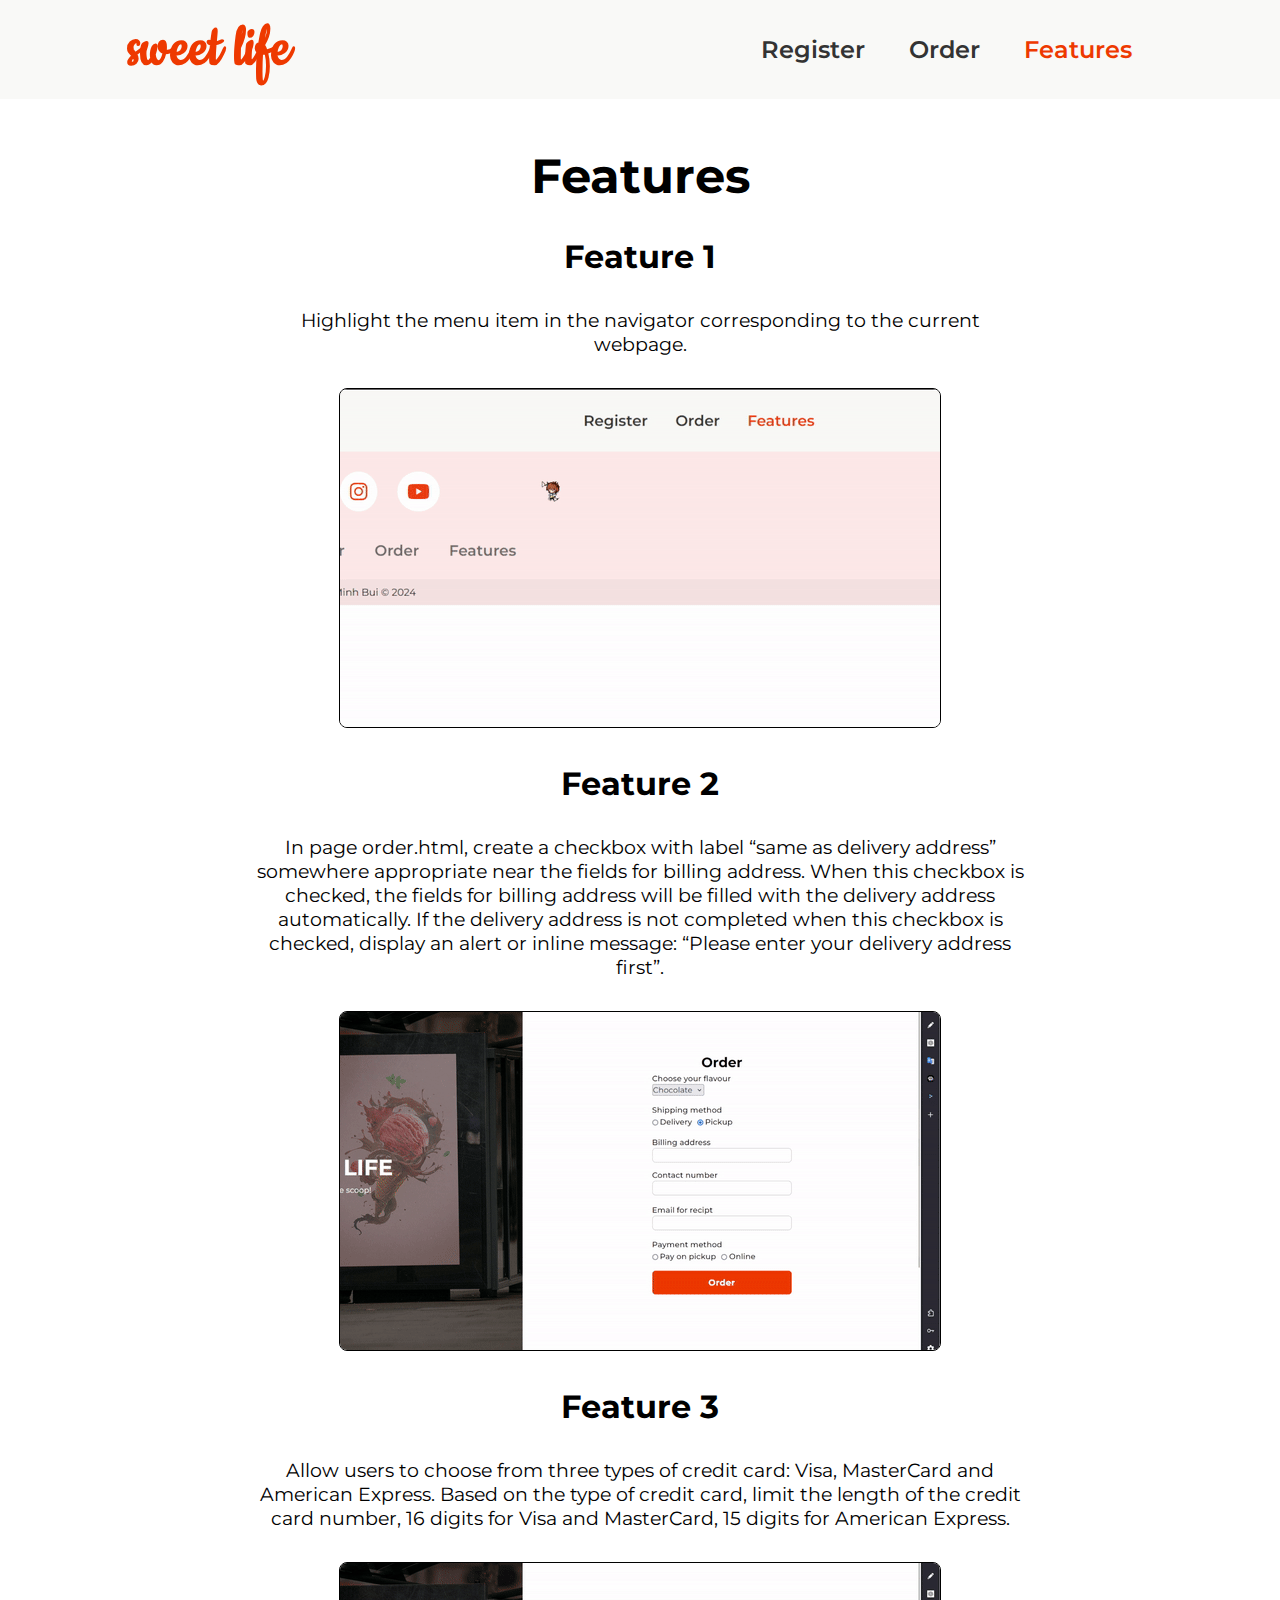
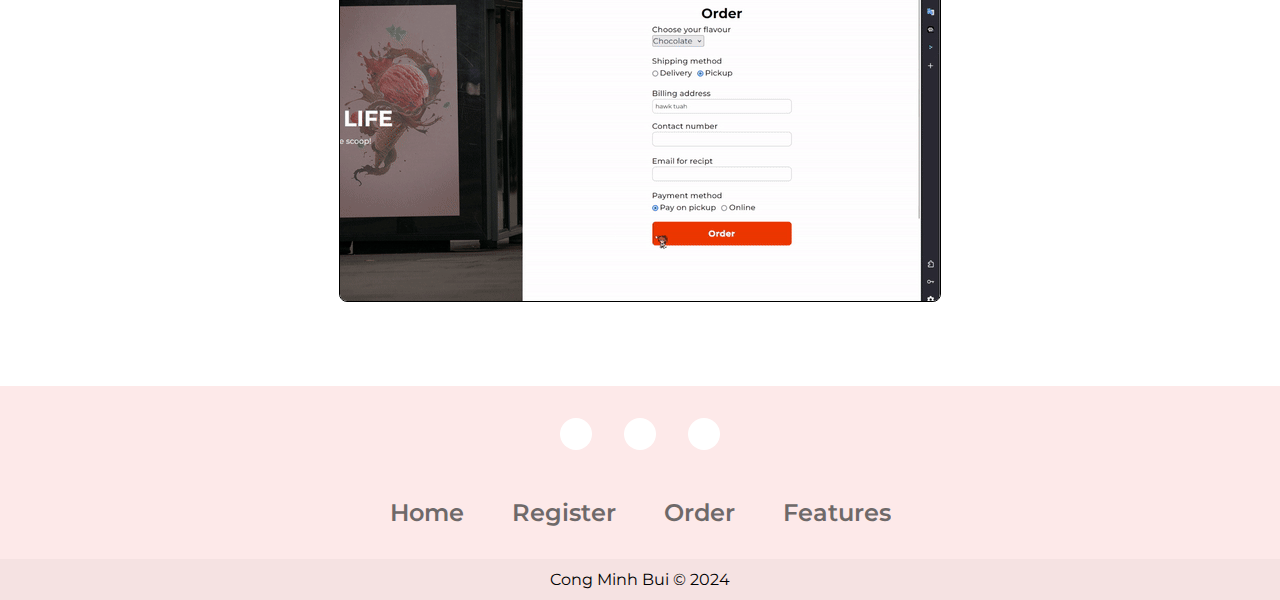
<file: features.html>
<!DOCTYPE html>
<html lang="en">
  <head>
    <meta charset="UTF-8" />
    <meta name="viewport" content="width=device-width, initial-scale=1.0" />
    <title>Features</title>
    <!-- Icons for footer -->
    <link
      rel="stylesheet"
      href="https://cdnjs.cloudflare.com/ajax/libs/font-awesome/6.6.0/css/all.min.css"
      integrity="sha512-Kc323vGBEqzTmouAECnVceyQqyqdsSiqLQISBL29aUW4U/M7pSPA/gEUZQqv1cwx4OnYxTxve5UMg5GT6L4JJg=="
      crossorigin="anonymous"
      referrerpolicy="no-referrer"
    />
    <link rel="stylesheet" href="css/general.css" />
    <!-- Reusable styling -->
    <link rel="stylesheet" href="css/frame.css" />
    <link rel="shortcut icon" href="images/icon.ico" type="image/x-icon" />
    <script src="https://ajax.googleapis.com/ajax/libs/jquery/3.7.1/jquery.min.js"></script>
    <script src="js/script.js"></script>
  </head>
  <body>
    <header>
      <!-- Logo -->
      <a href="index.html" class="logo">sweet life</a>
      <!-- Navbar -->
      <div class="hamburger">
        <div class="line"></div>
        <div class="line"></div>
        <div class="line"></div>
      </div>
      <nav class="nav-bar">
        <ul class="navlinks">
          <li><a href="register.html">Register</a></li>
          <li><a href="order.html">Order</a></li>
          <li><a href="features.html">Features</a></li>
        </ul>
      </nav>
    </header>
    <main>
      <div class="feature-container">
        <h1>Features</h1>
        <h2>Feature 1</h2>
        <p>
          Highlight the menu item in the navigator corresponding to the current
          webpage.
        </p>
        <img src="images/gif/feature1.gif" alt="feature 1" class="gif" />
        <h2>Feature 2</h2>
        <p>
          In page order.html, create a checkbox with label “same as delivery
          address” somewhere appropriate near the fields for billing address.
          When this checkbox is checked, the fields for billing address will be
          filled with the delivery address automatically. If the delivery
          address is not completed when this checkbox is checked, display an
          alert or inline message: “Please enter your delivery address first”.
        </p>
        <img src="images/gif/feature2.gif" alt="feature 2" class="gif" />
        <h2>Feature 3</h2>
        <p>
          Allow users to choose from three types of credit card: Visa,
          MasterCard and American Express. Based on the type of credit card,
          limit the length of the credit card number, 16 digits for Visa and
          MasterCard, 15 digits for American Express.
        </p>
        <img src="images/gif/feature3.gif" alt="feature 3" class="gif" />
      </div>
    </main>
    <footer>
      <div class="footer-container">
        <div class="box">
          <div class="social">
            <a
              href="https://facebook.com/minhbui.chup.film"
              target="_blank"
              aria-label="Visit Facebook page"
            >
              <i class="fa-brands fa-facebook"></i>
            </a>
            <a
              href="https://instagram.com/_buifrin"
              target="_blank"
              aria-label="Visit Instagram profile"
            >
              <i class="fa-brands fa-instagram"></i>
            </a>
            <a
              href="https://www.youtube.com/@JPEGMAFIA/videos"
              target="_blank"
              aria-label="Visit YouTube channel"
            >
              <i class="fa-brands fa-youtube"></i>
            </a>
          </div>
          <div class="footer-nav">
            <ul>
              <li>
                <a href="index.html">Home</a>
              </li>
              <li>
                <a href="register.html">Register</a>
              </li>
              <li>
                <a href="order.html">Order</a>
              </li>
              <li>
                <a href="features.html">Features</a>
              </li>
            </ul>
          </div>
          <div class="footer-bot">
            <p>Cong Minh Bui &copy; 2024</p>
          </div>
        </div>
      </div>
    </footer>
  </body>
</html>
</file>
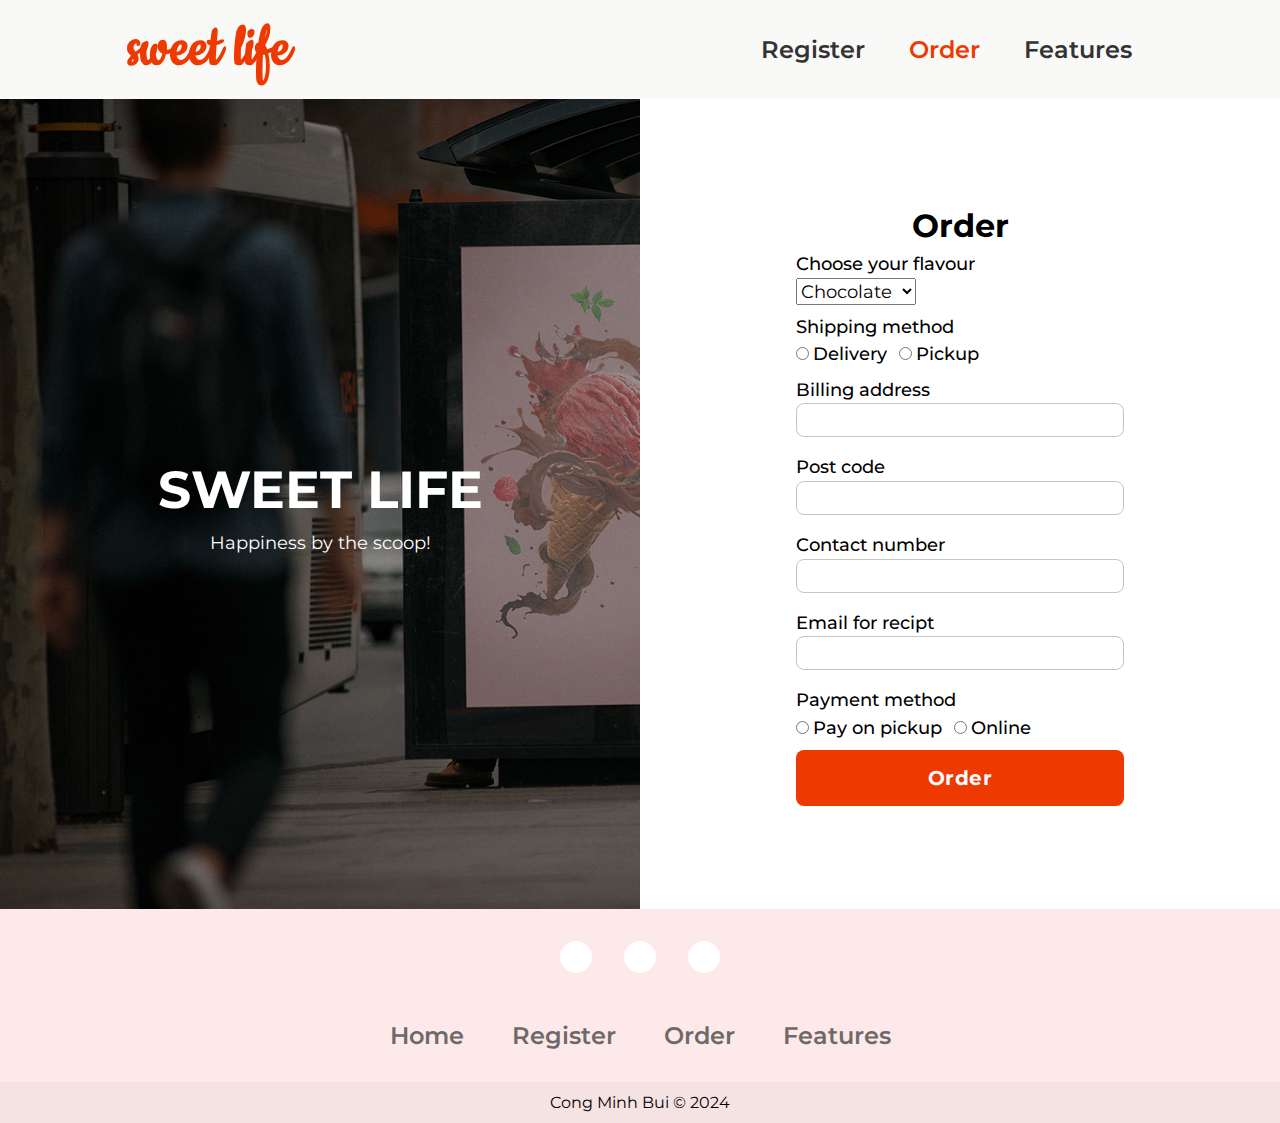
<file: order.html>
<!DOCTYPE html>
<html lang="en">
  <head>
    <meta charset="UTF-8" />
    <meta name="viewport" content="width=device-width, initial-scale=1.0" />
    <title>Order</title>
    <!-- Icons for footer -->
    <link
      rel="stylesheet"
      href="https://cdnjs.cloudflare.com/ajax/libs/font-awesome/6.6.0/css/all.min.css"
      integrity="sha512-Kc323vGBEqzTmouAECnVceyQqyqdsSiqLQISBL29aUW4U/M7pSPA/gEUZQqv1cwx4OnYxTxve5UMg5GT6L4JJg=="
      crossorigin="anonymous"
      referrerpolicy="no-referrer"
    />
    <link rel="stylesheet" href="css/form.css" />
    <!-- Reusable styling -->
    <link rel="stylesheet" href="css/frame.css" />
    <link rel="shortcut icon" href="images/icon.ico" type="image/x-icon" />
    <script src="https://ajax.googleapis.com/ajax/libs/jquery/3.7.1/jquery.min.js"></script>
    <script src="js/script.js"></script>
  </head>
  <body>
    <header>
      <!-- Logo -->
      <a href="index.html" class="logo">sweet life</a>
      <!-- Navbar -->
      <div class="hamburger">
        <div class="line"></div>
        <div class="line"></div>
        <div class="line"></div>
      </div>
      <nav class="nav-bar">
        <ul class="navlinks">
          <li><a href="register.html">Register</a></li>
          <li><a href="order.html">Order</a></li>
          <li><a href="features.html">Features</a></li>
        </ul>
      </nav>
    </header>
    <main>
      <div class="split-screen">
        <div class="left-order">
          <section class="copy">
            <h1>SWEET LIFE</h1>
            <p>Happiness by the scoop!</p>
          </section>
        </div>
        <div class="right">
          <form
            action="http://mercury.swin.edu.au/it000000/cos10005/regtest.php"
            method="post"
            id="orderform"
          >
            <section class="copy">
              <h2>Order</h2>
            </section>
            <div class="select-box">
              <label for="flavour">Choose your flavour</label><br />
              <select name="flavour" id="flavour">
                <option value="choco">Chocolate</option>
                <option value="strawberry">Strawberry</option>
                <option value="vani">Vanilla</option>
              </select>
            </div>
            <div class="radio">
              <p>Shipping method</p>
              <input
                type="radio"
                id="delivery"
                name="takeout"
                value="delivery"
              />
              <label for="delivery">Delivery</label>
              <input type="radio" id="pickup" name="takeout" value="pickup" />
              <label for="pickup">Pickup</label><br />
            </div>
            <div class="deliver-only">
              <div class="input-container address">
                <label for="address">Delivery address</label>
                <input type="text" id="address" name="address" />
              </div>
            </div>
            <div class="input-container billing">
              <label for="billing">Billing address</label>
              <input type="text" id="billing" name="billing" />
              <div class="same">
                <input type="checkbox" name="sameas" id="sameas" />
                <label for="sameas">Same as delivery address</label>
              </div>
            </div>
            <div class="input-container postcode">
              <label for="postcode">Post code</label>
              <input type="text" id="postcode" name="postcode" />
            </div>
            <div class="input-container contact">
              <label for="contact">Contact number</label>
              <input type="text" id="contact" name="contact" />
            </div>
            <div class="input-container email">
              <label for="email">Email for recipt</label>
              <input type="email" id="email" name="email" />
            </div>
            <div class="radio">
              <p>Payment method</p>
              <input type="radio" id="pop" name="payment" value="pop" />
              <label for="pop">Pay on pickup</label>
              <input type="radio" id="onl" name="payment" value="onl" />
              <label for="onl">Online</label><br />
            </div>
            <div class="onlinepayment">
              <div class="radio">
                <p>Types of credit card</p>
                <input type="radio" id="visa" name="credit" value="visa" />
                <label for="visa">Visa</label>
                <input
                  type="radio"
                  id="mastercard"
                  name="credit"
                  value="mastercard"
                />
                <label for="mastercard">MasterCard</label>
                <input type="radio" id="amex" name="credit" value="amex" />
                <label for="amex">Amex</label><br />
              </div>
              <div class="input-container card-number">
                <label for="card-number">Credit card number</label>
                <input type="text" id="card-number" name="card-number" />
              </div>
            </div>
            <input class="submit-btn" type="submit" value="Order" />
          </form>
        </div>
      </div>
    </main>
    <footer>
      <div class="footer-container">
        <div class="box">
          <div class="social">
            <a
              href="https://facebook.com/minhbui.chup.film"
              target="_blank"
              aria-label="Visit Facebook page"
            >
              <i class="fa-brands fa-facebook"></i>
            </a>
            <a
              href="https://instagram.com/_buifrin"
              target="_blank"
              aria-label="Visit Instagram profile"
            >
              <i class="fa-brands fa-instagram"></i>
            </a>
            <a
              href="https://www.youtube.com/@JPEGMAFIA/videos"
              target="_blank"
              aria-label="Visit YouTube channel"
            >
              <i class="fa-brands fa-youtube"></i>
            </a>
          </div>
          <div class="footer-nav">
            <ul>
              <li>
                <a href="index.html">Home</a>
              </li>
              <li>
                <a href="register.html">Register</a>
              </li>
              <li>
                <a href="order.html">Order</a>
              </li>
              <li>
                <a href="features.html">Features</a>
              </li>
            </ul>
          </div>
          <div class="footer-bot">
            <p>Cong Minh Bui &copy; 2024</p>
          </div>
        </div>
      </div>
    </footer>
  </body>
</html>
</file>
<file: css/general.css>
#hero {
  width: 100%;
  height: 80vh;
  /* Source: Goodsten creamery - Magali Polverino 
     https://www.behance.net/gallery/117705025/Ice-cream-Packs-Goodsten-Creamery
  */
  background: linear-gradient(rgba(0, 0, 0, 0.615), rgba(0, 0, 0, 0.615)),
    url("../images/hero.jpg") no-repeat center / cover;
  color: #f9f9f7;
}

.hero-container {
  width: 90%;
  height: 100%;
  max-width: 1000px;
  margin: 0 auto;
  display: flex;
  align-items: center;
  justify-content: center;
  text-align: center;
}

.info h1 {
  font-size: 3rem;
  margin-bottom: 1rem;
}

.info h2 {
  font-size: 2rem;
  margin-bottom: 2rem;
}

.info p {
  font-size: 1.2rem;
  max-width: 90%;
  margin: 0 auto;
}

.info a {
  display: inline-block;
  background-color: #ee3900;
  border-radius: 4px;
  font-size: 1.8rem;
  padding: 0.5em 1em;
  color: #f9f9f7;
  margin-top: 2rem;
  transition: all 0.3s ease 0s;
  font-weight: 600;
}

.info a:hover {
  background-color: #aa2800;
  color: #d8d8d8;
}

.history-container {
  width: 90%;
  margin: 0 auto;
  padding: 15vh 4em;
  text-align: center;
}

.history {
  display: flex;
  justify-content: space-between;
  align-items: center;
  flex-wrap: wrap;
  background-color: #fde9e9;
  border-radius: 8px;
}

.history-img {
  flex: 1;
  margin-right: 1em;
  overflow: hidden;
}

.history-img img {
  max-width: 100%;
  height: auto;
  display: block;
  transition: all 0.3s ease 0s;
  border-radius: 4px;
}

.history-img img:hover {
  border-radius: 4px;
  transform: scale(1.05);
}

.history-container .info {
  flex: 1;
  margin-bottom: 2.5em;
}

.menu .info {
  text-align: center;
}

.menu {
  margin-bottom: 15vh;
}

.row {
  display: flex;
  flex-wrap: wrap;
  padding: 0 4px;
  background-color: #fde9e9;
  border-radius: 8px;
  padding: 1.5em;
}

.column {
  flex: 25%;
  max-width: 25%;
  padding: 0 4px;
  margin: auto;
  transition: all 0.3s ease 0s;
  border-radius: 4px;
  background-color: #f9f9f7;
}

.column img {
  margin-top: 4px;
  vertical-align: middle;
  max-width: 100%;
  border-radius: 4px;
}

.column h3,
.column p {
  margin: 1rem 0;
}

.column p {
  color: #585858;
}

.column:hover {
  box-shadow: 5px 10px 18px #888888;
}

.column .info a {
  margin-top: 0;
  margin-bottom: 0.5em;
  padding: 0.3em 1em;
  font-size: 1.4rem;
  float: left;
}

.column h3,
.column p {
  margin-left: 10px;
}

.location-container {
  display: flex;
  align-items: center;
  background-color: #fde9e9;
  border-radius: 10px;
  max-width: 80%;
  margin: 0 auto;
  margin-bottom: 10em;
}

/* Text content styling */
.text-content {
  flex: 1;
  padding: 20px;
  text-align: center;
}

.text-content h2 {
  font-size: 2rem;
  margin-bottom: 10px;
}

.text-content p {
  line-height: 1.6;
  font-size: 1.2rem;
}

/* Map or Image styling */
.map-container {
  flex: 1;
  border-radius: 10px;
  overflow: hidden;
}

iframe {
  height: 400px;
  width: 100%;
  border: none;
  opacity: 0.8;
  transition: all 0.3s ease 0s;
}

iframe:hover {
  opacity: 1;
}

.feature-container {
  max-width: 60%;
  text-align: center;
  margin: 3rem auto;

  h1 {
    font-size: 3rem;
  }

  h2 {
    font-size: 2rem;
  }

  p {
    font-size: 1.2rem;
  }

  h1,
  h2,
  p,
  .gif {
    margin-bottom: 2rem;
  }

  .gif {
    border-radius: 8px;
    border: 1px solid black;
    transition: all 0.3s ease 0s;
  }

  .gif:hover {
    box-shadow: 5px 10px 18px #888888;
  }
}

@media only screen and (max-width: 768px) {
  #hero {
    height: 50vh;
  }

  .info h2 {
    font-size: 20px;
  }

  .history-container {
    padding: 0;
  }

  .history {
    margin: 3em 0.1em;
    flex-direction: column;
  }

  .history-img {
    margin-right: 0;
    margin-bottom: 3em;
  }

  .history-container .info p {
    padding: 0;
    font-size: 16px;
  }

  .column {
    flex: 50%;
    max-width: 80%;
    font-size: 12px;
    margin-bottom: 1em;
  }

  .location-container {
    flex-direction: column;
  }

  .text-content {
    text-align: center;
  }

  .text-content {
    h2 {
      font-size: 20px;
    }
    p {
      font-size: 16px;
    }
  }

  iframe {
    max-width: 100%;
    height: 300px;
  }

  .feature-container {
    max-width: 80%;
    .gif {
      width: 100%;
    }
  }
}
</file>
<file: css/frame.css>
/* Reusable styling */
/* Importing Montserrat font from Google */
@import url("https://fonts.googleapis.com/css2?family=Montserrat:ital,wght@0,100..900;1,100..900&display=swap");
@import url("https://fonts.googleapis.com/css2?family=Cookie&display=swap");

* {
  margin: 0;
  padding: 0;
  font-family: "Montserrat", sans-serif;
}

li,
a {
  text-decoration: none;
}

header {
  background-color: #f9f9f7;
  display: flex;
  justify-content: flex-end;
  align-items: center;
  padding: 0.9em 10%;
  position: sticky;
  top: 0;
  z-index: 2;
}

.logo {
  font-family: "Cookie", cursive;
  font-weight: 800;
  font-style: normal;
  font-size: 4rem;
  color: #ee3900;
  cursor: pointer;
  margin-right: auto;
}

.hamburger {
  display: none;
}

.navlinks {
  list-style: none;
}

.navlinks li {
  display: inline-block;
  padding: 0 20px;
}

.navlinks li a {
  transition: all 0.3s ease 0s;
  font-weight: 600;
  font-size: 1.5rem;
  color: #333333;
}

.navlinks li a:hover {
  color: #ee3900;
}

nav ul li a.active {
  color: #ee3900;
}

footer {
  background-color: #fde9e9;
}

.footer-container {
  width: 100%;
  padding-top: 1em;
}

.social {
  display: flex;
  justify-content: center;
  a {
    color: #ee3900;
    padding: 1rem;
    background-color: white;
    border-radius: 50%;
    margin: 1em;
    transition: all 0.3s ease 0s;
    i {
      font-size: 2rem;
      transition: all 0.3s ease 0s;
    }
  }
}

.social a:hover {
  background-color: #ee3900;
  i {
    color: white;
  }
}

.footer-nav {
  margin: 2em 0;
  ul {
    display: flex;
    justify-content: center;
    font-weight: 600;
    font-size: 1.5rem;
    li {
      list-style-type: none;
      a {
        margin: 1em;
        list-style-type: none;
        font-size: 1em;
        opacity: 0.7;
        transition: all 0.3s ease 0s;
        color: #333333;
      }
      a:hover {
        opacity: 1;
      }
    }
  }
}

.footer-bot {
  background-color: #d3c1c12d;
  padding: 0.7em;
  text-align: center;
}

@media only screen and (max-width: 768px) {
  .logo {
    font-size: 2.5rem;
  }

  .hamburger {
    display: block;
    cursor: pointer;
  }

  .line {
    width: 30px;
    height: 3px;
    background: #ee3900;
    margin: 6px 0;
  }

  .nav-bar.active {
    height: 227px;
    ul li {
      opacity: 1;
    }
  }

  .nav-bar {
    position: absolute;
    top: 69px;
    left: 0;
    right: 0;
    width: 100vw;
    height: 0px;
    background: #f9f9f7;
    transition: all 0.3s ease 0s;
    overflow: hidden;
    ul li {
      display: block;
      width: fit-content;
      margin: 38px auto 0 auto;
      opacity: 0;
      a {
        font-size: 20px;
      }
    }
  }

  .footer-container {
    flex-direction: column;
    text-align: center;
    font-size: 10px;
  }

  .footer-nav {
    margin: 0;
    ul {
      flex-direction: column;
      li {
        margin-bottom: 1em;
        a {
          font-size: 16px;
        }
      }
    }
  }
}
</file>
<file: css/form.css>
main {
  line-height: 1.5;
  font-size: 16px;
  font-weight: 500;
  a {
    color: #233975;
  }
  a:hover {
    text-decoration: underline;
  }
}

h1 {
  font-size: 2.3rem;
  font-weight: 700;
}

h2 {
  font-size: 1.5rem;
  font-weight: 700;
  margin-top: 1rem;
}

.split-screen {
  display: flex;
  flex-direction: column;
}

/* Source: freepik
   https://www.freepik.com/free-photo/medium-shot-girls-eating-ice-cream_13360164.htm
*/
.left-regis {
  background: linear-gradient(rgba(0, 0, 0, 0.4), rgba(0, 0, 0, 0.4)),
    url("../images/register.jpg");
}

/* Source: ICE CREAM - Irine Popovich
   https://www.behance.net/gallery/135823285/ICE-CREAM/modules/769250071
*/
.left-order {
  background: linear-gradient(rgba(0, 0, 0, 0.4), rgba(0, 0, 0, 0.4)),
    url("../images/order.jpg");
}

.left-regis,
.left-order {
  height: 200px;
  background-size: cover;
  .copy {
    color: white;
    text-align: center;
  }
  p {
    font-weight: 400;
    font-size: 1.15rem;
  }
}

.right {
  .copy {
    text-align: center;
  }
  form {
    width: 328px;
  }
  margin-bottom: 1rem;
}

.left-regis,
.left-order,
.right {
  display: flex;
  justify-content: center;
  align-items: center;
}

form input[type="text"],
form input[type="email"],
form input[type="password"] {
  display: block;
  width: 100%;
  box-sizing: border-box;
  border-radius: 8px;
  border: solid 1px #c4c4c4;
  padding: 0.5em;
  margin-bottom: 1rem;
  font-size: 0.875rem;
}

#billing {
  margin-bottom: 0;
}

.input-container.contact,
.input-container.postcode {
  margin-top: 1rem;
}

.radio label {
  margin-right: 0.5rem;
}

label,
main p,
.terms,
select {
  font-size: 1.15rem;
}

.radio,
.select-box,
.terms {
  margin-bottom: 0.5rem;
}

.gender label {
  margin-right: 0.5em;
}

.submit-btn {
  display: block;
  width: 100%;
  background-color: #ee3900;
  color: white;
  font-weight: 700;
  border: none;
  padding: 1rem;
  border-radius: 8px;
  transition: all 0.3s ease 0s;
  letter-spacing: 0.5px;
  font-size: 1.25rem;
}

.submit-btn:hover {
  background-color: #aa2800;
  color: #d8d8d8;
  cursor: pointer;
}

@media screen and (min-width: 900px) {
  .split-screen {
    flex-direction: row;
    height: 90vh;
  }

  .left-regis,
  .left-order,
  .right {
    display: flex;
    width: 50%;
    height: auto;
  }

  h1 {
    font-size: 3.25rem;
  }

  h2 {
    font-size: 2rem;
  }
}
</file>
